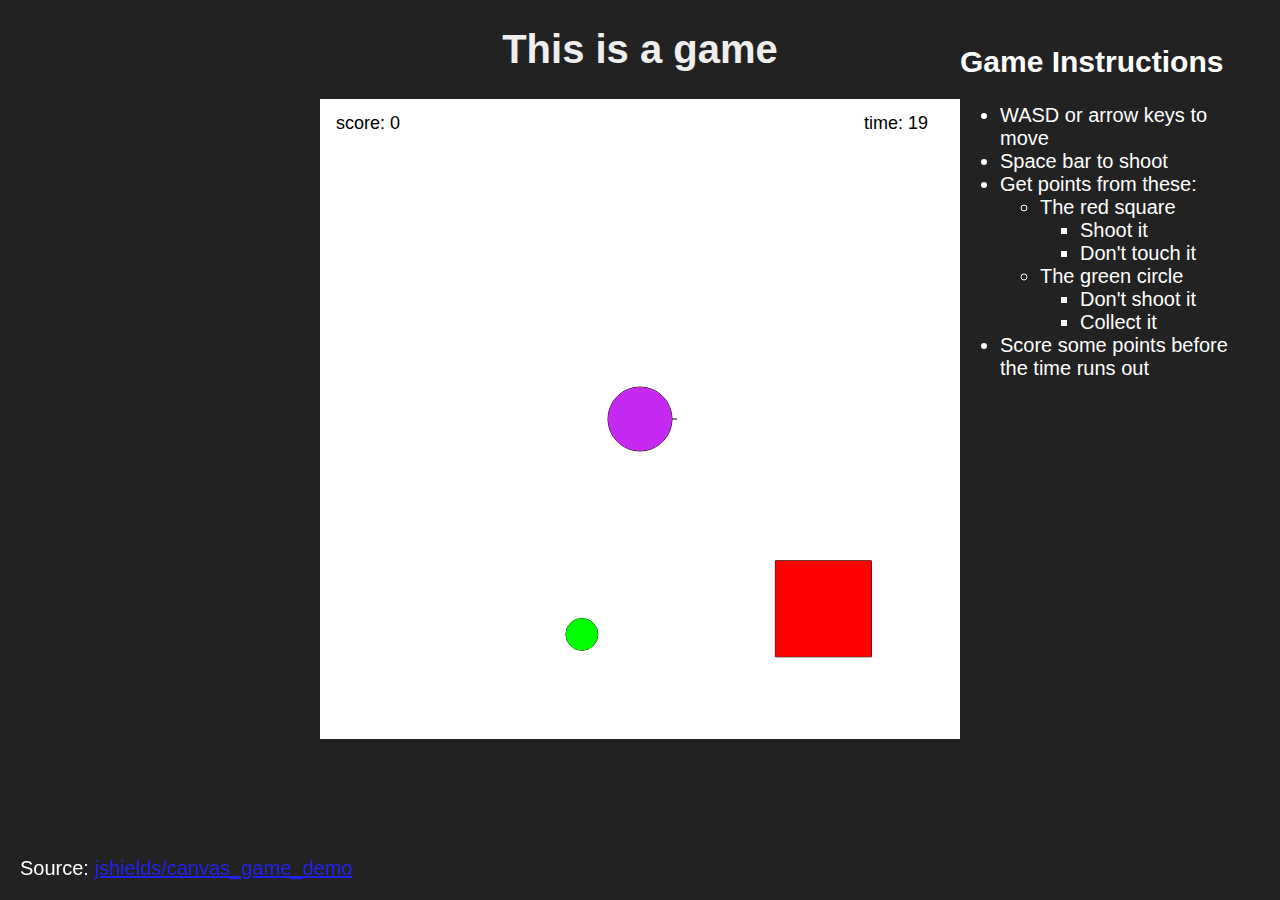
<file: index.html>
<!DOCTYPE html>
<html lang="en">
    <head>
        <meta charset="UTF-8">
        <title>jshields Canvas Game Demo</title>
        <link href="css/small_game.css" type="text/css" rel="stylesheet">
        <script src="js/small_game.js" type="text/javascript"></script>
    </head>
    <body>
        <header>
            <h1 class="title">This is a game</h1>
        </header>
        <div id="canvas-wrap"></div>
        <aside class="instructions">
            <h2>Game Instructions</h2>
            <ul>
                <li>WASD or arrow keys to move</li>
                <li>Space bar to shoot</li>
                <li>
                    Get points from these:
                    <ul>
                        <li>The red square
                            <ul>
                                <li>Shoot it</li>
                                <li>Don't touch it</li>
                            </ul>
                        </li>
                        <li>
                            The green circle
                            <ul>
                                <li>Don't shoot it</li>
                                <li>Collect it</li>
                            </ul>
                        </li>
                    </ul>
                </li>
                <li>
                    Score some points before the time runs out
                </li>
            </ul>
        </aside>
    </body>
    <footer class="footer">
        Source: <a href="https://github.com/jshields/canvas_game_demo" target="_blank" rel="noopener noreferrer">jshields/canvas_game_demo</a>
    </footer>
</html>
</file>
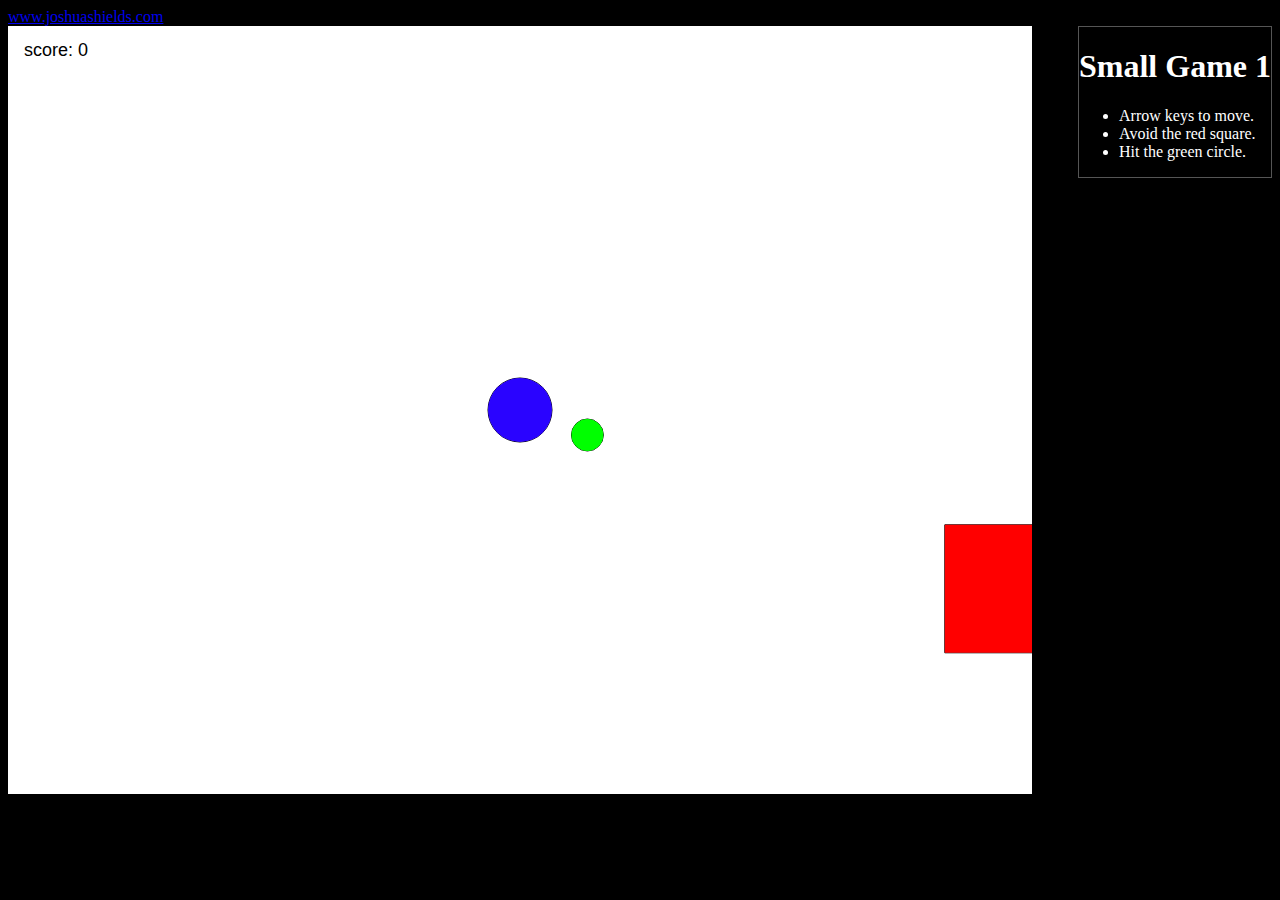
<file: small_game_1.html>
<!DOCTYPE html>
<html lang="en">
    <head>
        <meta charset="UTF-8">
        <title>Small Game 1</title>
        <link href="css/small_game_1.css" type="text/css" rel="stylesheet">
        <script src="js/small_game_1.js" type="text/javascript"></script>
    </head>
    <body>
        <div>
            <a href="http://www.joshuashields.com/">www.joshuashields.com</a>
        </div>
        <aside class="instructions">
            <h1>Small Game 1</h1>
            <ul>
                <li>Arrow keys to move.</li>
                <li>Avoid the red square.</li>
                <li>Hit the green circle.</li>
            </ul>
        </aside>
    </body>
</html>
</file>
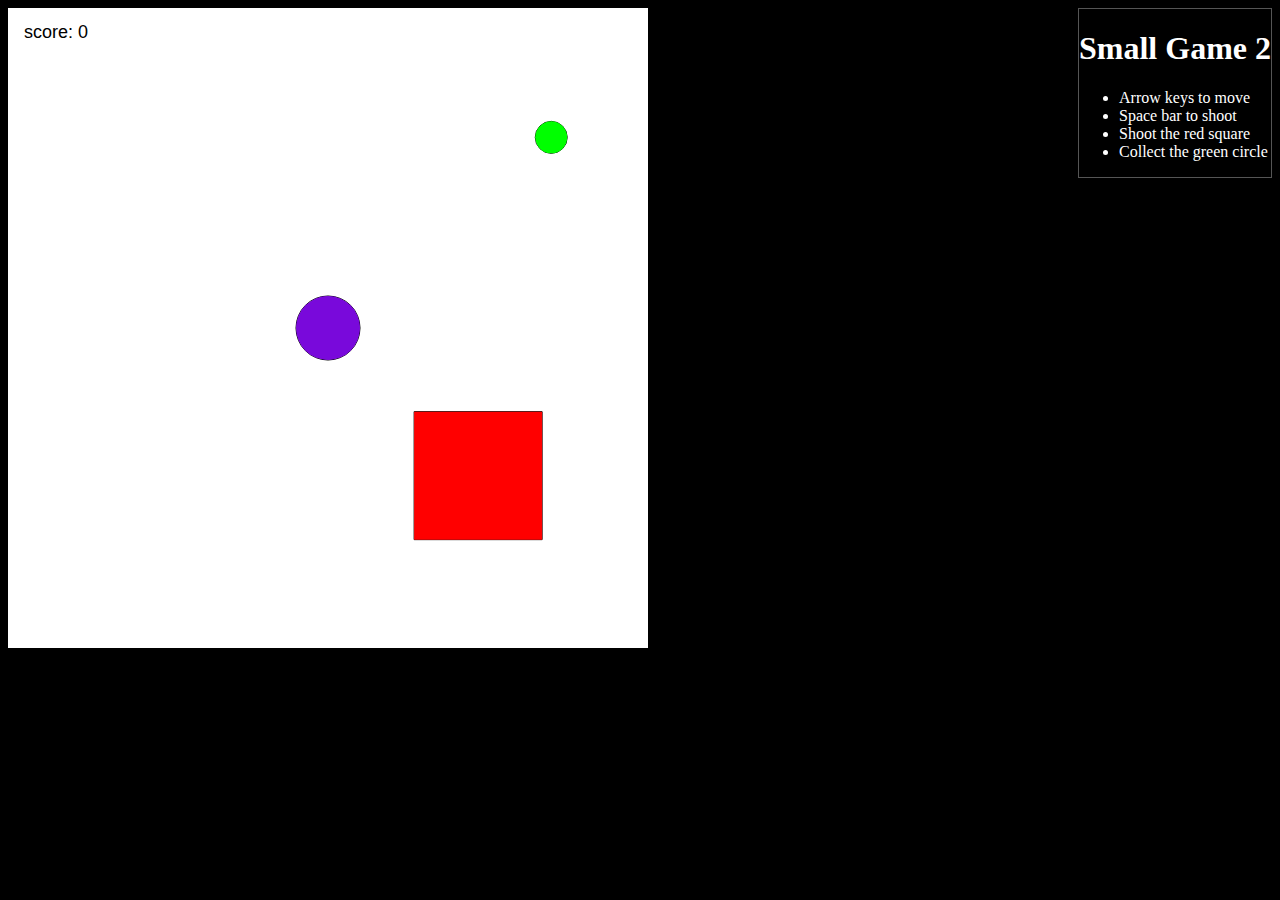
<file: small_game_2.html>
<!DOCTYPE html>
<html lang="en">
    <head>
        <meta charset="UTF-8">
        <title>Small Game 2</title>
        <link href="css/small_game_2.css" type="text/css" rel="stylesheet">
        <script src="js/small_game_2.js" type="text/javascript"></script>
    </head>
    <body>
        <aside class="instructions">
            <h1>Small Game 2</h1>
            <ul>
                <li>Arrow keys to move</li>
                <li>Space bar to shoot</li>
                <li>Shoot the red square</li>
                <li>Collect the green circle</li>
            </ul>
            <div id="debug">
            </div>
        </aside>
    </body>
</html>
</file>
<file: css/small_game.css>
body {
    color: #fff;
    background-color: #222;
    font-family: Helvetica, Arial, sans-serif;
    font-size: 1.25em;
    padding: 0;
    margin: 0;
}

.title {
    color: #eee;
    text-align: center;
}

#canvas-wrap {
    width: 100%;
}
#canvas-wrap canvas {
    display: block;
    margin: 0 auto;
}

.instructions {
    /*
    TODO make responsive
    */
    position: absolute;
    top: 1em;
    right: 1em;
    width: 25%;
    max-width: 300px;
}

.footer {
    position: fixed;
    bottom: 1em;
    left: 1em;
}
.footer a {
    color: #22e;
}
</file>
<file: css/small_game_1.css>
body {
    color: #fff;
    background-color: #000;
}

.instructions {
    border: 1px solid #555;
    float: right;
}
</file>
<file: css/small_game_2.css>
body {
    color: #fff;
    background-color: #000;
}

.instructions {
    border: 1px solid #555;
    float: right;
}
</file>
